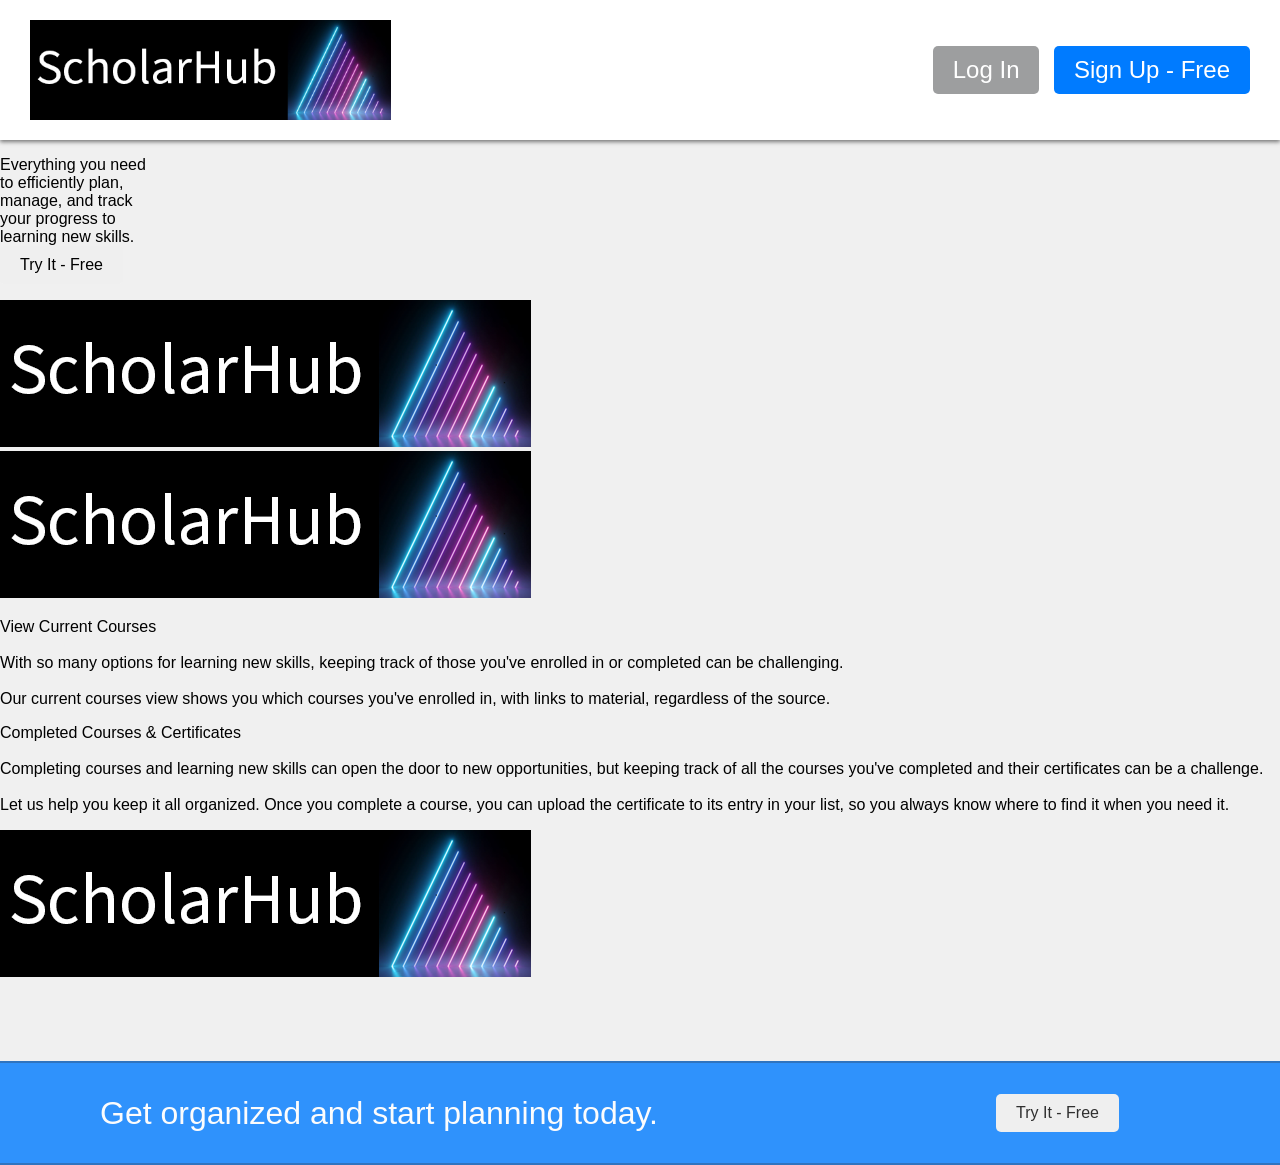
<file: homepage.htm>
<!-- Page created by: Eden-->  
<!DOCTYPE html>

<html>
	<head>
		<meta charset="UTF-8">
		<meta name="viewport" content="width-device-width, initial-scale=1.0">
		<title>ScholarHub</title>
		<link rel="stylesheet" href="homepage.css">
	</head>

	<body>
		<header>
			<img src="HomePageLogo.png" alt="ScholarHub" class="logo">
			<nav>
				<ul>
					<a href="LINK NEEDED"><button class="login-btn">Log In</button></a>
					<a href="LINK NEEDED"><button class="register-btn">Sign Up - Free</button></a>
				</ul>
			</nav>
		</header>

		<section div class ="section1-container">
			<div class = "section1-textbox"><p>
				Everything you need <br>to efficiently plan, <br>manage, and track <br>your progress to <br>learning new skills.<br>
				<a href="LINK NEEDED"><button class="tryit-btn">Try It - Free</button></a>
			</p></div>

			<div class ="section1-images"> 
				<img src="HomePageLogo.png" alt="Scrolling screenshots">
			</div>
		</section>

		<section div class = "section2-container">
			<div class = "section2-images">
				<img src = "HomePageLogo.png" alt = "Feature 1 Screenshot">
			</div>

			<div class = "section2-textbox"><p> 
				<span class = "feature-text-heading">View Current Courses</span><br />
				<br />
				With so many options for learning new skills, keeping track of those you've enrolled in or completed can be challenging.<br /><br /> 
				Our current courses view shows you which courses you've enrolled in, with links to material, regardless of the source.
			</p></div>
		</section>

		<section div class = "section3-container">
			<div class = "section3-textbox"><p>
				<span class = "feature-text-heading">Completed Courses & Certificates</span><br /><br />
				Completing courses and learning new skills can open the door to new opportunities, but keeping track of all the courses you've completed 
				and their certificates can be a challenge.<br /> <br />

				Let us help you keep it all organized. Once you complete a course, you can upload the certificate to its entry in your list, so you always know
				where to find it when you need it.
			</p></div>

			<div class = "section3-images">
				<img src = "HomePageLogo.png" alt = "Feature 2 Screenshot">
			</div>
		</section>

		<section div class = "banner">
			<div class = "banner-text"><p>
				Get organized and start planning today.
			</p></div>

			<div class = "banner-button-item">
				<a href="LINK NEEDED"><button class="banner-btn">Try It - Free</button></a>
			</div>
		</section>
	
	</body>
</html>
</file>
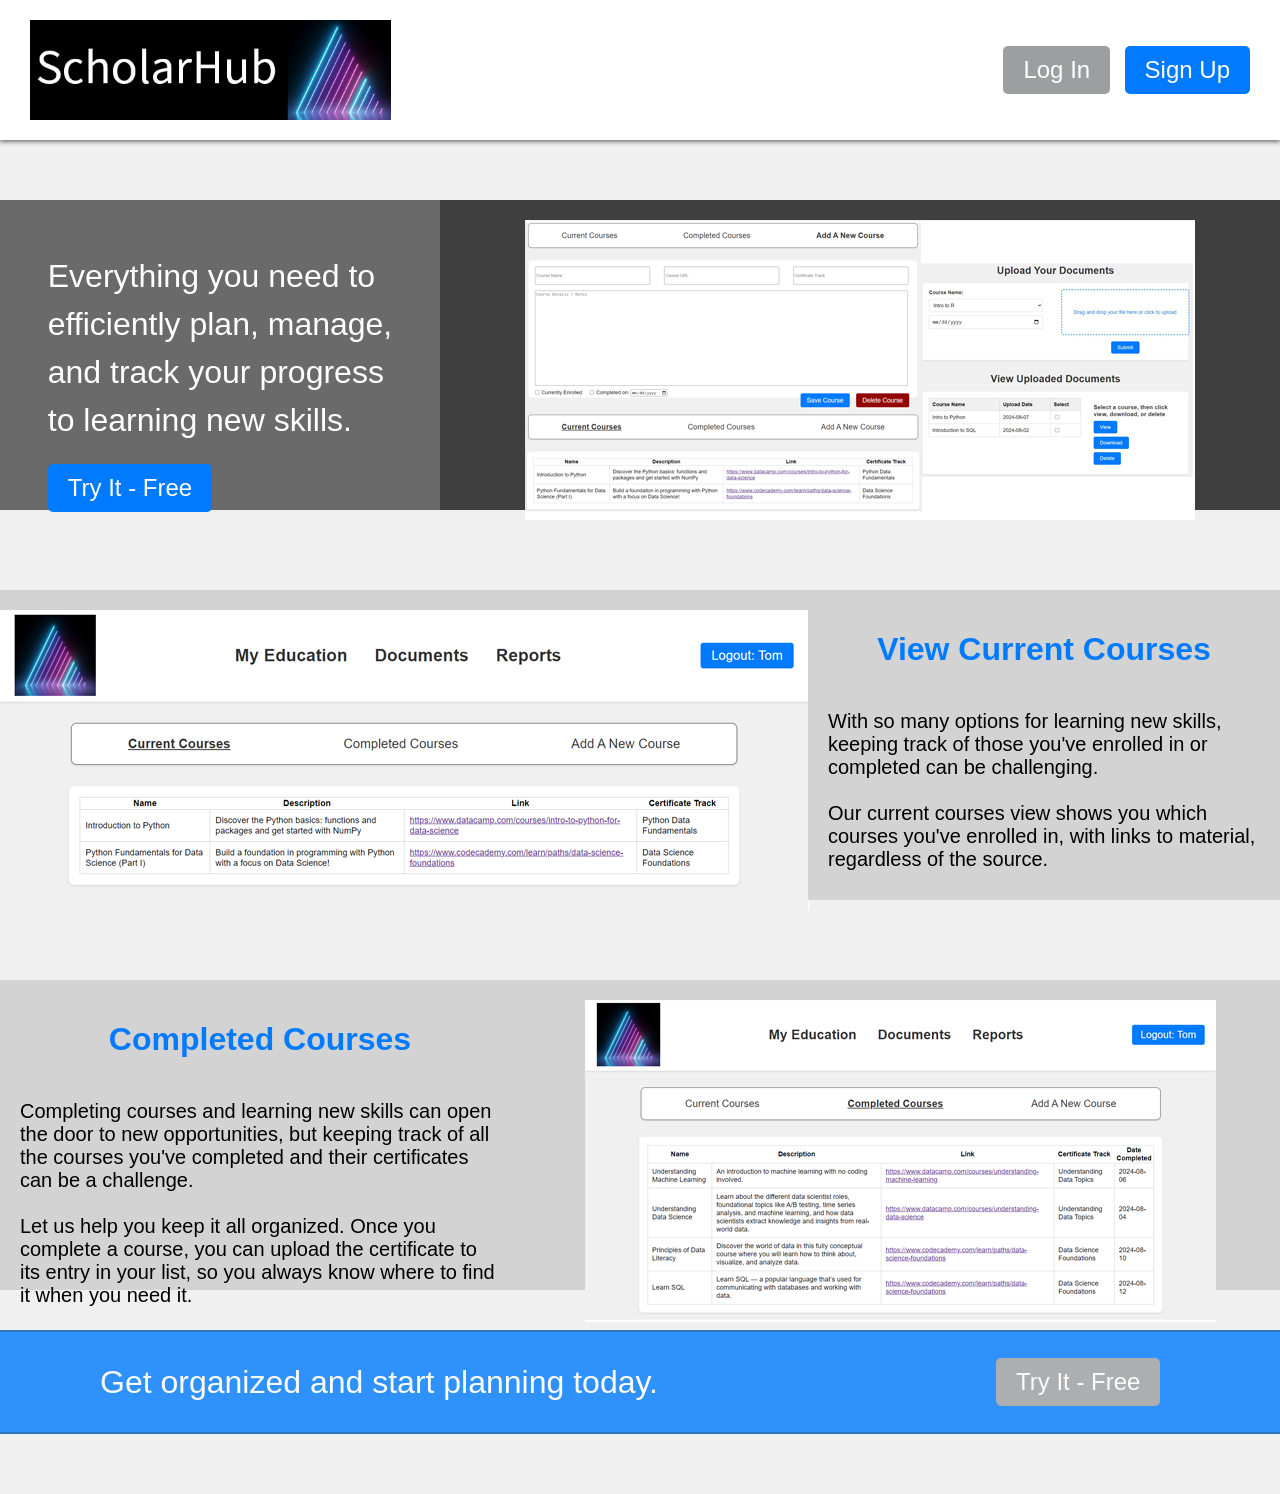
<file: homepage.html>
<!DOCTYPE html>
<html lang="en">
	<head>
		<meta charset="UTF-8">
		<meta name="viewport" content="width=device-width, initial-scale=1.0">
		<title>ScholarHub</title>
		<link rel="stylesheet" href="homepage.css">
	</head>

	<body>
		<header>
			<img src="images/HomePageLogo.png" alt="ScholarHub" class="logo">
			<nav>
				<a href="login.html"><button class="login-btn">Log In</button></a>
				<a href="register.html"><button class="register-btn">Sign Up</button></a>
			</nav>
		</header>

		<div class="feature-container">
			<div class="feature1-left">
			<p>Everything you need to <br>efficiently plan, manage,<br>and track your progress <br>to learning new skills.<br>
				<a href="register.html"><button class="register-btn" style="margin-top: 20px;">Try It - Free</button></a>
			</p>
			</div>
			<div class="feature1-right">
				<img src="images/Collage.png" alt="Features">
			</div>
		</div>
		<div class="spacing"></div>
		<div class="feature-container">
			<div class="feature2-left">
				<img src="images/Current Courses-resize.png" alt="Current Courses">
			</div>
			<div class="feature2-right">
				<h1>View Current Courses</h1>
				<p style="font-size:1.25em;">With so many options for learning new skills, keeping track of those you've enrolled in or completed can be challenging.<br /><br /> 
					Our current courses view shows you which courses you've enrolled in, with links to material, regardless of the source. </p>
			</div>
		</div>
		<div class="spacing"></div>
		<div class="feature-container">
			<div class="feature3-left">
				<h1>Completed Courses</h1>
				<p style="font-size:1.25em;">
				Completing courses and learning new skills can open the door to new opportunities, but keeping track of all the courses you've completed 
				and their certificates can be a challenge.<br /> <br />

				Let us help you keep it all organized. Once you complete a course, you can upload the certificate to its entry in your list, so you always know
				where to find it when you need it.
				</p>
			</div>
			<div class="feature3-right">
				<img src="images/Completed Courses-resize.png" alt="Completed Courses">
			</div>
		</div>
		
		<div class="banner">
			<div class="banner-text">
				Get organized and start planning today.
			</div>
			<div><a href="register.html"><button class="login-btn">Try It - Free</button></a></div>
		</div>
		<div class="spacing"></div>

	</body>
</html>
</file>
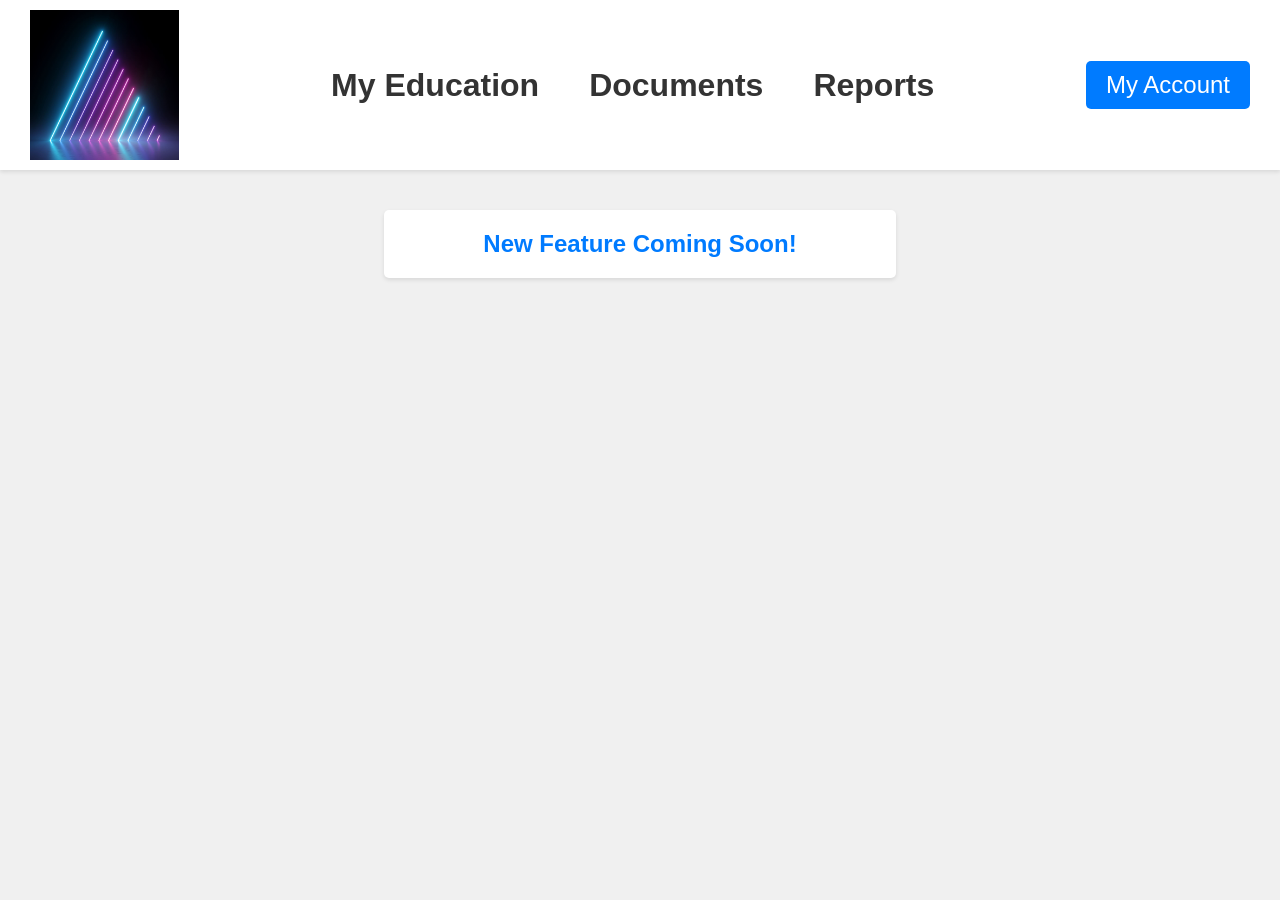
<file: Reports.html>
<!DOCTYPE html>

<html lang="en">
	<head>
		<meta charset="UTF-8">
		<meta name = "viewport" content="width-device-width, initial-scale=1.0">
		<title>Current Courses</title>
		<link rel="stylesheet" href="Reports.css">
	</head>

	<body>
		<header>
			<img src="images/Logo.png" alt="Logo" class="logo">
			<nav>
				<ul>
					<li><a href="current_courses.html">My Education</a></li>
					<li><a href="documents.html">Documents</a></li>
					<li><a href="reports.html">Reports</a></li>
				</ul>
			</nav>
			<button class="account-btn">My Account</button>
		</header>

		<section class="announcement">
			<h1>New Feature Coming Soon!</h1>
		</section>
</html>
</file>
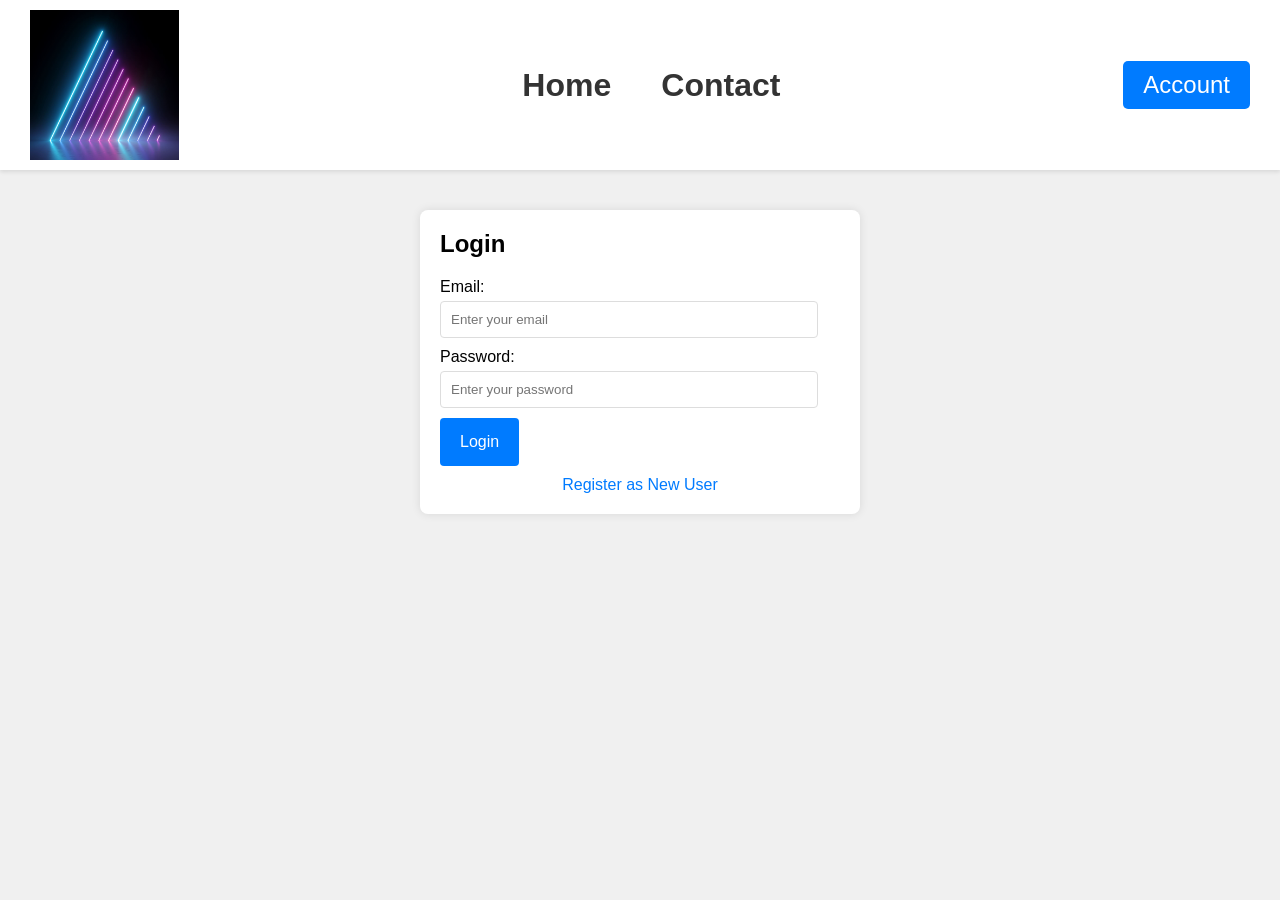
<file: sign in exp/login.html>
<!DOCTYPE html>
<html lang="en">
<head>
    <meta charset="UTF-8">
    <meta name="viewport" content="width=device-width, initial-scale=1.0">
    <title>Login</title>
    <link rel="stylesheet" href="styles.css">
</head>
<body>
    <header>
        <img src="Logo.png" alt="Logo" class="logo">
        <nav>
            <ul>
                <li><a href="home.html">Home</a></li>
                <li><a href="contact.html">Contact</a></li>
            </ul>
        </nav>
        <button class="account-btn">Account</button>
    </header>
    <div class="container">
        <h2>Login</h2>
        <form id="loginForm" action="/login" method="POST">
            <label for="email">Email:</label>
            <input type="email" id="email" name="email" required placeholder="Enter your email">
            <label for="password">Password:</label>
            <input type="password" id="password" name="password" required placeholder="Enter your password">
            <input type="submit" value="Login">
        </form>
        <a href="register.html" class="register-link">Register as New User</a>
    </div>
    <footer class="course-navigation">
        <!-- Removed course links -->
    </footer>
    <script src="login.js"></script>
</body>
</html>
</file>
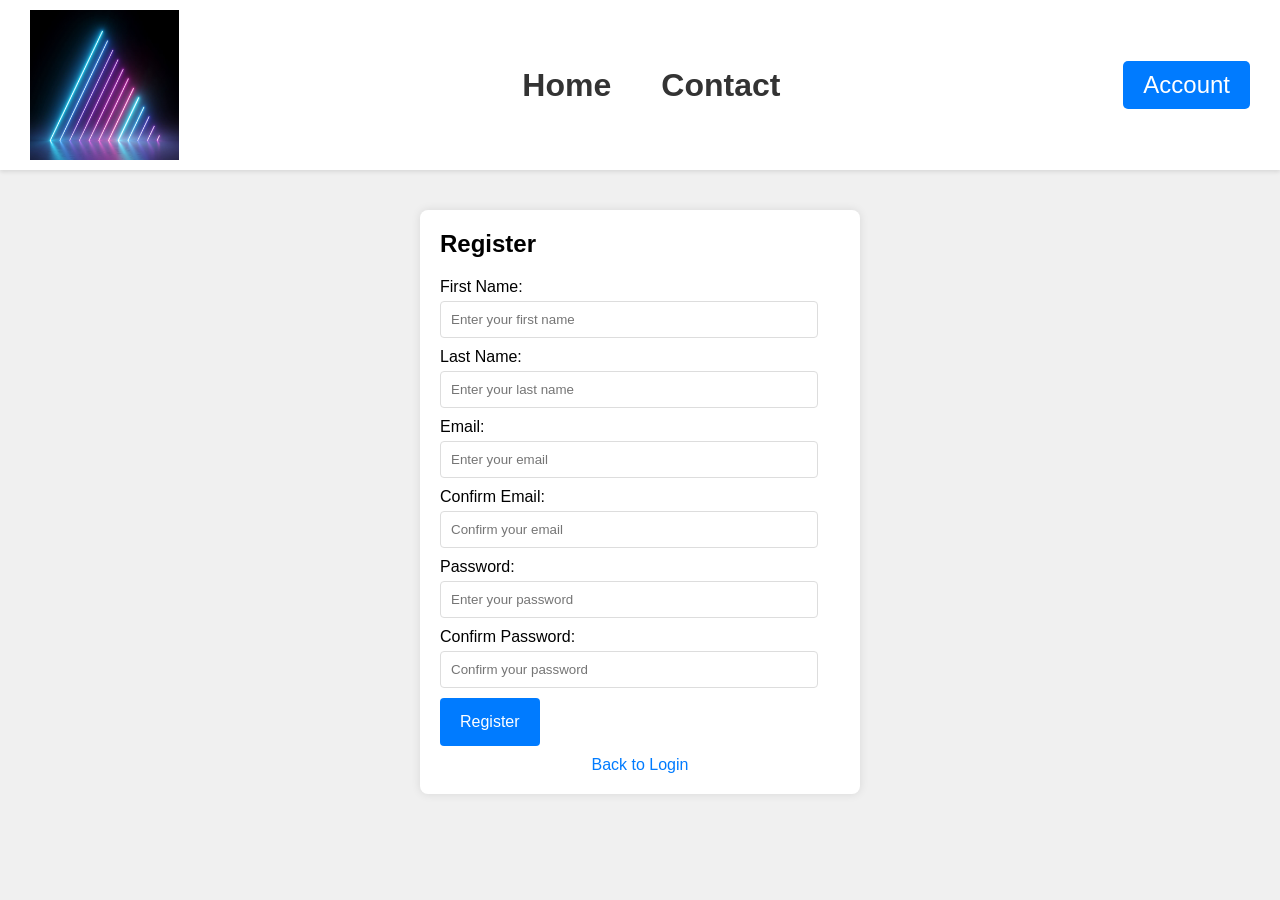
<file: sign in exp/register.html>
<!DOCTYPE html>
<html lang="en">
<head>
    <meta charset="UTF-8">
    <meta name="viewport" content="width=device-width, initial-scale=1.0">
    <title>Register</title>
    <link rel="stylesheet" href="styles.css">
</head>
<body>
    <header>
        <img src="Logo.png" alt="Logo" class="logo">
        <nav>
            <ul>
                <li><a href="home.html">Home</a></li>
                <li><a href="contact.html">Contact</a></li>
            </ul>
        </nav>
        <button class="account-btn">Account</button>
    </header>
    <div class="container">
        <h2>Register</h2>
        <form id="registerForm" action="/register" method="POST">
            <label for="first_name">First Name:</label>
            <input type="text" id="first_name" name="first_name" required placeholder="Enter your first name">
            <label for="last_name">Last Name:</label>
            <input type="text" id="last_name" name="last_name" required placeholder="Enter your last name">
            <label for="email">Email:</label>
            <input type="email" id="email" name="email" required placeholder="Enter your email">
            <label for="confirm_email">Confirm Email:</label>
            <input type="email" id="confirm_email" name="confirm_email" required placeholder="Confirm your email">
            <label for="password">Password:</label>
            <input type="password" id="password" name="password" required placeholder="Enter your password">
            <label for="confirm_password">Confirm Password:</label>
            <input type="password" id="confirm_password" name="confirm_password" required placeholder="Confirm your password">
            <input type="submit" value="Register">
        </form>
        <a href="login.html" class="back-to-login">Back to Login</a>
    </div>
    <footer class="course-navigation">
        <!-- Removed course links -->
    </footer>
    <script src="register.js"></script>
</body>
</html>
</file>
<file: homepage.css>
body {
	font-family: Arial, sans-serif;
	background-color: #f0f0f0;
	margin: 0;
	padding: 0;
}

header {
	display: flex;
	justify-content: space-between;
	align-items: center;
	background-color: #fff;
	padding: 10px 20px;
	box-shadow: 0 2px 4px rgba(0, 0, 0, 0.5);
}

.logo {
	height: 100px;
	margin: 10px;
}

button {
	border: none;
	border-radius: 5px;
	padding: 10px 20px;
	cursor: pointer;
	font-size: 1rem;
}

.login-btn {
	background-color: #9d9e9f;
	color: #fff;
	margin-right: 10px;
	font-size: 1.5rem;
}

.login-btn:hover {
	background-color: #7e7f8a;
}

.register-btn {
	background-color: #007BFF;
	color: #fff;
	margin-right: 10px;
	font-size: 1.5rem;
}

.register-btn:hover {
	background-color: #0056b3;
}


.feature-container {
	display: flex;
	justify-content: space-between;
	align-items: flex-start;
	width: 100%;
	margin-top: 60px;
	height: 30vh;
}

.feature1-left {
	display: flex;
	flex-direction: column;
	gap: 10px;
	width: 33%;
	background-color: #6a6a6a;
	color: white;
	font-size: 2rem;
	line-height: 1.5;
	padding: 20px;
	height: 100%;
	align-items: center;
}

.feature1-right {
	display: flex;
	flex-direction: column;
	align-items: center;
	width: 66%;
	background-color: #3f3f3f;
	height: 100%;
	padding: 20px;
}

.spacing {
	display: block;
	width: 100%;
	height: 60px;
}

.feature2-left {
	display: flex;
	flex-direction: column;
	background-color: #cccc;
	gap: 10px;
	width: 60%;
	height: 100%;
	align-items: center;
	padding: 20px;
}

.feature2-right {
	display: flex;
	flex-direction: column;
	background-color: #cccc;
	align-items: center;
	width: 40%;
	height: 100%;
	align-items: center;
	padding: 20px;
}

h1 {
	color: #007BFF;
}

.feature3-left {
	display: flex;
	flex-direction: column;
	background-color: #cccc;
	align-items: center;
	width: 40%;
	height: 100%;
	align-items: center;
	padding: 20px;
}

.feature3-right {
	display: flex;
	flex-direction: column;
	background-color: #cccc;
	gap: 10px;
	width: 60%;
	height: 100%;
	align-items: center;
	padding: 20px;
}

.banner {
	display: flex;
	flex-direction: row;
	background-color: #007BFF;
	opacity: 0.8;
	border-top: solid 2px #0056b3;
	border-bottom: solid 2px #0056b3;
	height: 100px;
	align-items: center;
	margin-top: 80px;
}

.banner-text {
	color: #fff;
	width: 70%;
	font-size: 2rem;
	padding-left: 100px;
}
</file>
<file: Reports.css>
body {
	font-family: Arial, sans-serif;
	background-color: #f0f0f0;
	margin: 0;
	padding: 0;
	width: 100%;
}

header {
	display: flex;
	justify-content: space-between;
	align-items: center;
	background-color: white;
	padding: 10px 20px;
	box-shadow: 0 2px 4px rgba(0, 0, 0, 0.1);
}

.logo {
	height: 150px;
	margin-left: 10px;
}

nav ul {
	list-style-type: none;
	margin: 0;
	padding: 0;
	display: flex;
	gap: 20px;
}

nav a {
    text-decoration: none;
    color: #333;
    font-weight: bold;
    font-size: 2rem;
    padding: 10px 15px;
}

nav a:hover {
    color: #007BFF;
}

.account-btn {
    background-color: #007BFF;
    color: #fff;
    border: none;
    padding: 10px 20px;
    border-radius: 5px;
    cursor: pointer;
    font-size: 1.5rem;
	margin-right: 10px;
}

.account-btn:hover {
    background-color: #0056b3;
}

.announcement {
	display: flex;
	justify-content: center;
	margin-top: 40px;
	margin-left: 30%;
	margin-right: 30%;
	max-height: 500px;
	background-color: white;
	color: #007BFF;
	width: 40%;
	border-radius: 5px;
	box-shadow: 0 2px 4px rgba(0, 0, 0, 0.1);
}
</file>
<file: sign in exp/styles.css>
body {
    font-family: Arial, sans-serif;
    background-color: #F0F0F0;
    margin: 0;
    padding: 0;
    width: 100%;
}

header {
    display: flex;
    justify-content: space-between;
    align-items: center;
    background-color: white;
    padding: 10px 20px;
    box-shadow: 0 2px 4px rgba(0, 0, 0, 0.1);
}

.logo {
    height: 150px;
    margin-left: 10px;
}

nav ul {
    list-style-type: none;
    margin: 0;
    padding: 0;
    display: flex;
    gap: 20px;
}

nav a {
    text-decoration: none;
    color: #333;
    font-weight: bold;
    font-size: 2rem;
    padding: 10px 15px;
}

nav a:hover {
    color: #007BFF;
}

.account-btn {
    background-color: #007BFF;
    color: #fff;
    border: none;
    padding: 10px 20px;
    border-radius: 5px;
    cursor: pointer;
    font-size: 1.5rem;
    margin-right: 10px;
}

.account-btn:hover {
    background-color: #0056B3;
}

.container {
    background: #fff;
    padding: 20px;
    border-radius: 8px;
    box-shadow: 0 0 10px rgba(0,0,0,0.1);
    max-width: 400px;
    width: 100%;
    margin: 40px auto;
}

h2 {
    margin-top: 0;
}

label {
    margin-top: 10px;
    display: block;
}

input[type="text"],
input[type="password"],
input[type="email"] {
    width: calc(100% - 22px);
    padding: 10px;
    margin-top: 5px;
    border: 1px solid #ddd;
    border-radius: 4px;
    box-sizing: border-box;
}

input[type="submit"] {
    background-color: #007BFF;
    color: white;
    border: none;
    padding: 15px 20px;
    text-align: center;
    display: inline-block;
    font-size: 16px;
    margin-top: 10px;
    cursor: pointer;
    border-radius: 4px;
}

input[type="submit"]:hover {
    background-color: #0056B3;
}

.register-link {
    display: block;
    margin-top: 10px;
    text-align: center;
    color: #007BFF;
    text-decoration: none;
}

.register-link:hover {
    text-decoration: underline;
}

.back-to-login {
    display: block;
    margin-top: 10px;
    text-align: center;
    color: #007BFF;
    text-decoration: none;
}

.back-to-login:hover {
    text-decoration: underline;
}

.course-navigation {
    display: none; /* Hides the course navigation */
}
</file>
